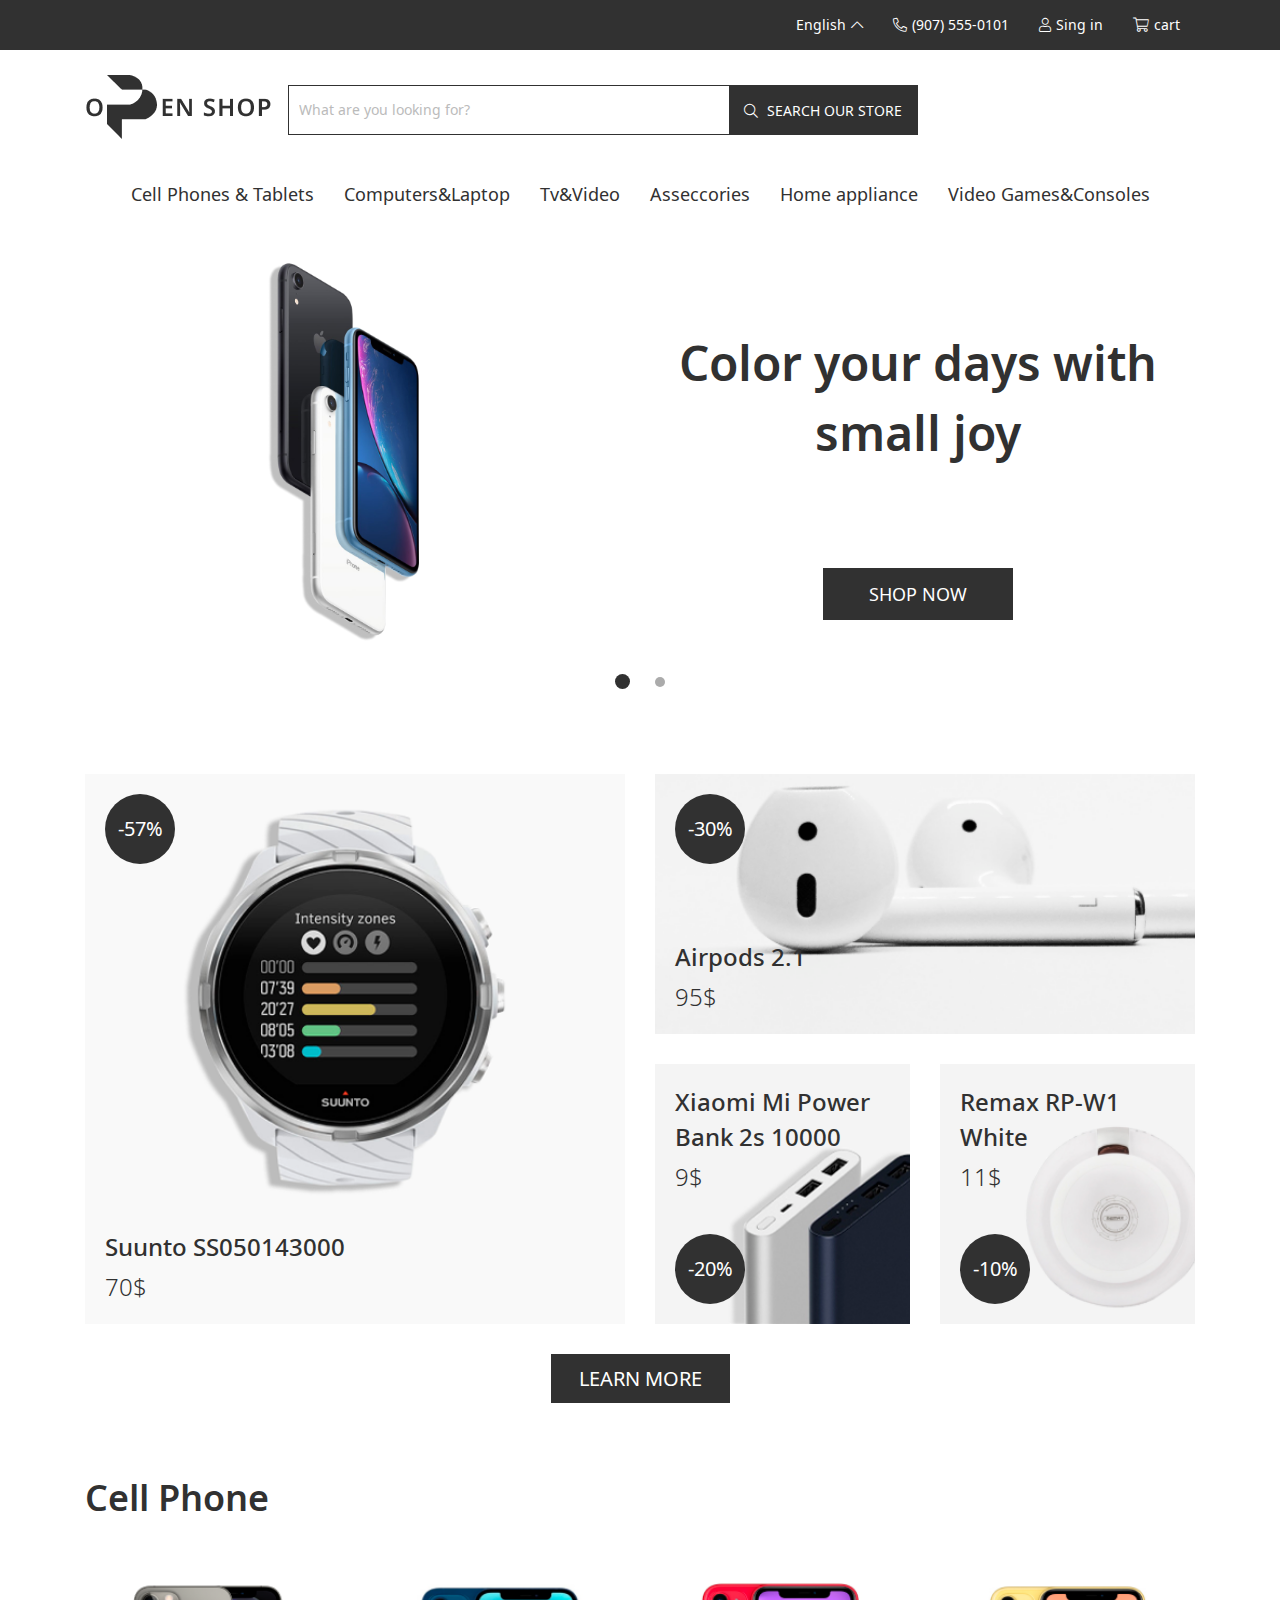
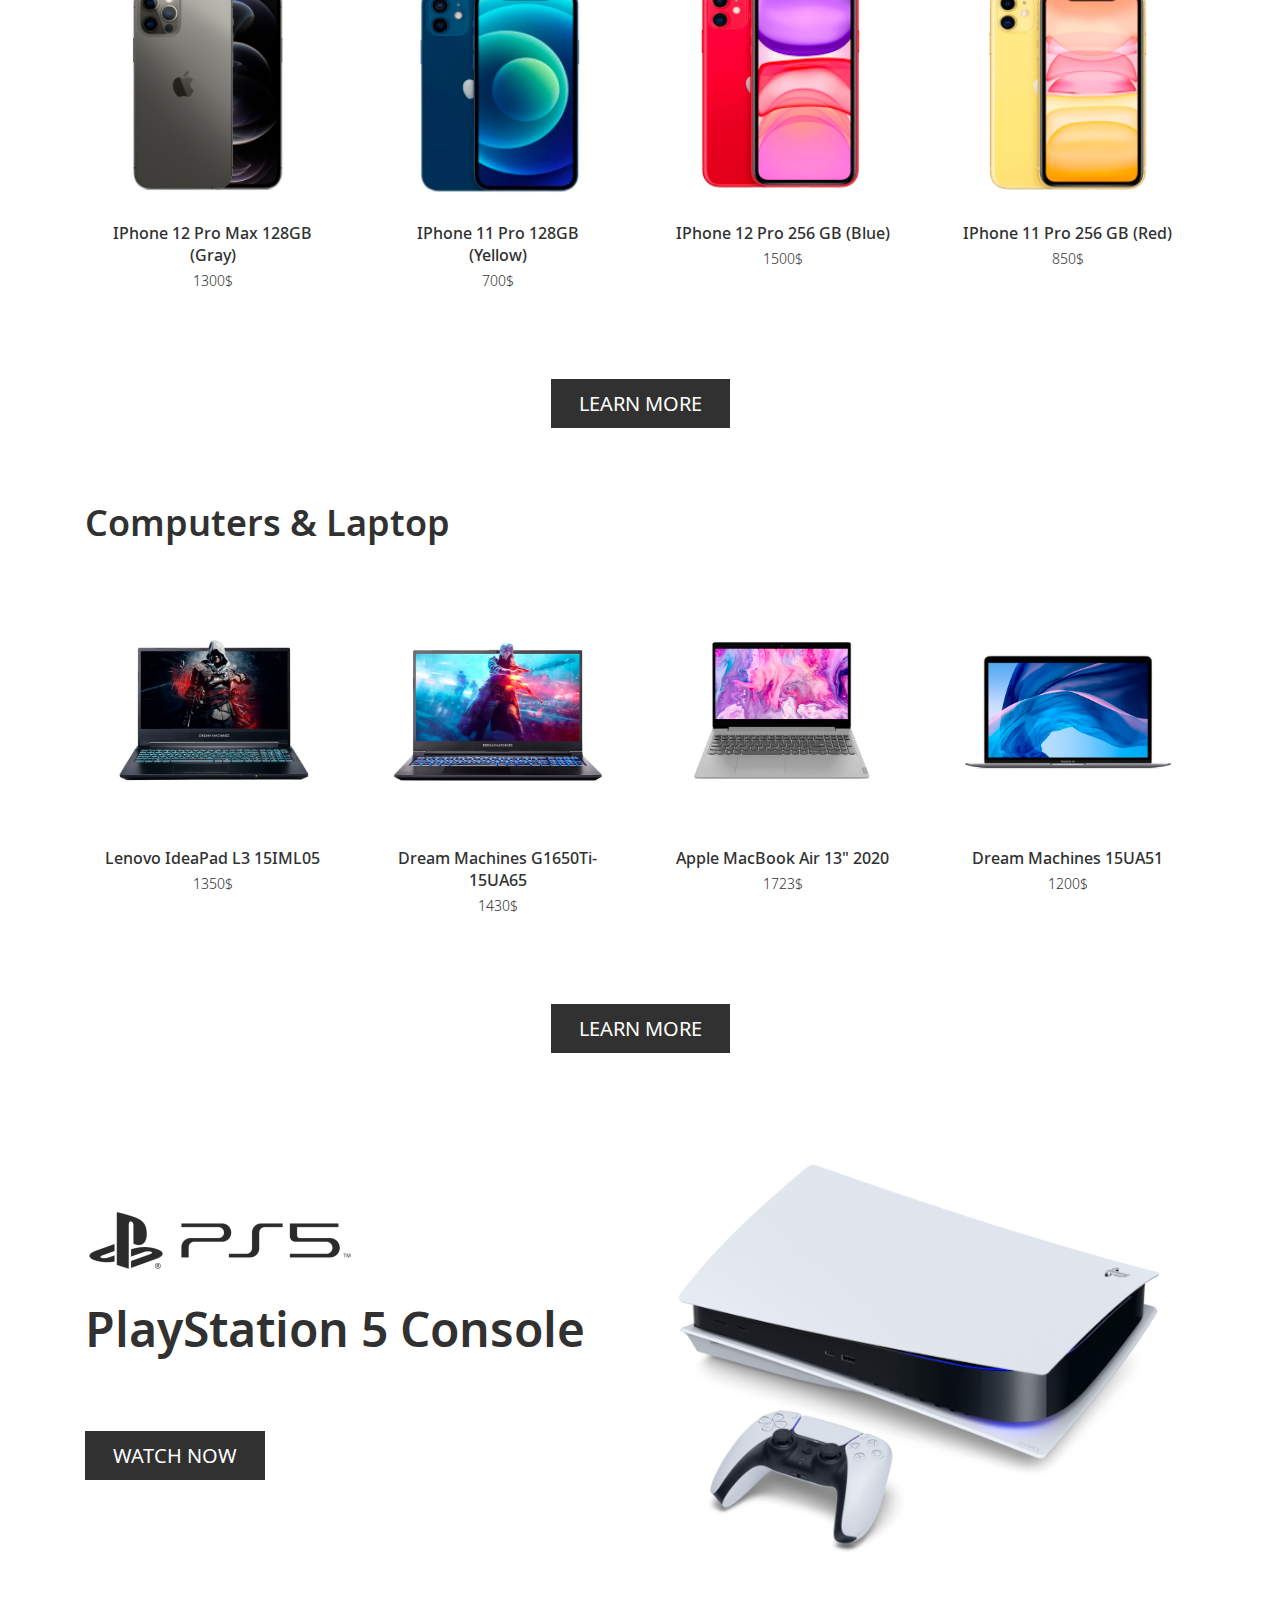
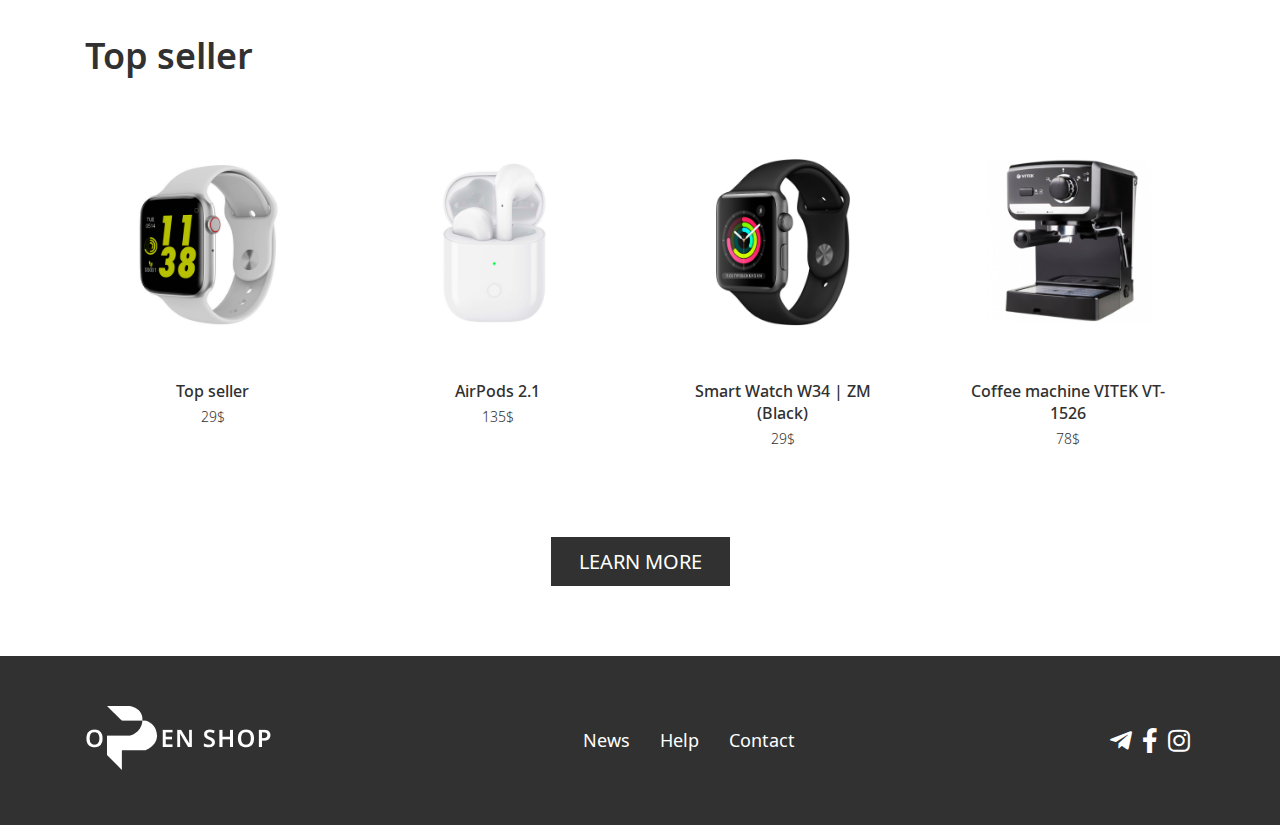
<file: index.html>
<!DOCTYPE html><html lang="en"><head><meta charset="UTF-8"><meta http-equiv="X-UA-Compatible" content="IE=edge"><meta name="viewport" content="width=device-width, initial-scale=1.0"><title>Document</title><link rel="stylesheet" href="css/main.css"></head><body> <nav class="navbar"><div class="container navbar__flex"><a class="navbar__logo" href="#!"><img src="images/Logo.png" alt=""></a><form class="navbar__search" action=""><input type="text" name="search" placeholder="What are you looking for?"><button class="navbar__search--btn" type="button"><span class="icon-search"> </span><span>SEARCH OUR STORE</span></button></form><button class="navbar__btn" type="button"><span></span></button><div class="navbar__menu"><ul class="navbar__menu--bottom"><li> <a href="page-phone.html">Cell Phones &amp; Tablets</a><div class="navbar__menu--hover"><div class="navbar__menu--list"><h4>Cell Phones</h4><ul><li><a href="#!">Xiaomi</a></li></ul><ul><li><a href="#!">Apple</a></li></ul><ul><li><a href="#!">Samsung</a></li></ul><ul><li><a href="#!">Huawei</a></li></ul><ul><li><a href="#!">BQ</a></li></ul><ul><li><a href="#!">Nokia</a></li></ul><ul><li><a href="#!">Inoi</a></li></ul><ul><li><a href="#!">Vivo</a></li></ul></div><div class="navbar__menu--list"><h4>Tablets</h4><ul><li><a href="#!">Xiaomi</a></li></ul><ul><li><a href="#!">Apple</a></li></ul><ul><li><a href="#!">Samsung</a></li></ul><ul><li><a href="#!">Huawei</a></li></ul><ul><li><a href="#!">BQ</a></li></ul><ul><li><a href="#!">More...</a></li></ul></div></div></li><li><a href="#!">Computers&amp;Laptop</a></li><li><a href="#!">Tv&amp;Video</a></li><li><a href="#!">Asseccories</a></li><li><a href="#!">Home appliance</a></li><li><a href="#!">Video Games&amp;Consoles</a></li></ul><div class="navbar__menu--top"><div class="container menu-top"><div class="menu-top__config"><div class="language"><p> <span>English</span><span class="icon-chevrone"></span></p><div class="language__lan"><a href="#!">English   </a><a href="#!">Russian</a></div></div><a class="phone" href="#!"><span class="icon-phone"> </span><span>(907) 555-0101</span></a><a class="user" href="#!"><span class="icon-user"></span><span>Sing in</span></a><a class="cart" href="#!"><span class="icon-cart"> </span><span>cart</span></a></div></div></div></div></div></nav><header class="header"> <div class="container slider" auto-play interval="3000"> <div class="slider__list"> <div class="slider__list--item slide"> <div class="slide__img"><img src="images/slide1.png" alt=""></div><div class="slide__content"> <h2>Color your days with small joy </h2><button class="slide__content--btn">SHOP NOW</button></div></div><div class="slider__list--item slide"> <div class="slide__img"><img src="images/slide2.png" alt=""></div><div class="slide__content"> <h2>Color your days with small joy </h2><button class="slide__content--btn">SHOP NOW</button></div></div></div></div></header><div class="container new-product"> <div class="new-product__list"> <div class="new-product__list--item product"> <div class="product__img"><img src="images/product-1.png" alt=""></div><div class="product__content"> <a class="product__content--text" href="#!"><h4>Suunto SS050143000</h4><p>70$</p></a><div class="product__content--sale">-57%</div></div></div><div class="new-product__list--item product"> <div class="product__img"><img src="images/product-2.png" alt=""></div><div class="product__content"> <a class="product__content--text" href="#!"><h4>Airpods 2.1</h4><p>95$</p></a><div class="product__content--sale">-30%</div></div></div><div class="new-product__list--item product"> <div class="product__img"><img src="images/product-3.png" alt=""></div><div class="product__content"> <a class="product__content--text" href="#!"><h4>Xiaomi Mi Power Bank 2s 10000</h4><p>9$</p></a><div class="product__content--sale">-20%</div></div></div><div class="new-product__list--item product"> <div class="product__img"><img src="images/product-4.png" alt=""></div><div class="product__content"> <a class="product__content--text" href="#!"><h4>Remax RP-W1 White</h4><p>11$</p></a><div class="product__content--sale">-10%</div></div></div></div><button class="dark-btn">Learn more</button></div><section class="goods container"> <h3 class="title">Cell Phone</h3><div class="goods__list"> <article class="goods-card"> <div class="goods-card__img"><img src="images/phone/phone1.png" alt=""></div><a class="goods-card__fav icon-heart" href="#!"></a><div class="goods-card__content"> <h4>IPhone 12 Pro Max 128GB (Gray)</h4><p>1300$</p></div><a class="goods-card__btn" href="single.html">buy</a></article><article class="goods-card"> <div class="goods-card__img"><img src="images/phone/phone2.png" alt=""></div><a class="goods-card__fav icon-heart" href="#!"></a><div class="goods-card__content"> <h4>IPhone 11 Pro 128GB (Yellow)</h4><p>700$</p></div><a class="goods-card__btn" href="single.html">buy</a></article><article class="goods-card"> <div class="goods-card__img"><img src="images/phone/phone3.png" alt=""></div><a class="goods-card__fav icon-heart" href="#!"></a><div class="goods-card__content"> <h4>IPhone 12 Pro 256 GB (Blue)</h4><p>1500$</p></div><a class="goods-card__btn" href="single.html">buy</a></article><article class="goods-card"> <div class="goods-card__img"><img src="images/phone/phone4.png" alt=""></div><a class="goods-card__fav icon-heart" href="#!"></a><div class="goods-card__content"> <h4>IPhone 11 Pro 256 GB (Red)</h4><p>850$</p></div><a class="goods-card__btn" href="single.html">buy</a></article></div><button class="dark-btn">LEARN MORE</button></section><section class="goods container"> <h3 class="title">Computers & Laptop</h3><div class="goods__list"> <article class="goods-card"> <div class="goods-card__img"><img src="images/noutbook/nout1.png" alt=""></div><a class="goods-card__fav icon-heart" href="#!"></a><div class="goods-card__content"> <h4>Lenovo IdeaPad L3 15IML05</h4><p>1350$</p></div><a class="goods-card__btn" href="single.html">buy</a></article><article class="goods-card"> <div class="goods-card__img"><img src="images/noutbook/nout2.png" alt=""></div><a class="goods-card__fav icon-heart" href="#!"></a><div class="goods-card__content"> <h4>Dream Machines G1650Ti-15UA65</h4><p>1430$</p></div><a class="goods-card__btn" href="single.html">buy</a></article><article class="goods-card"> <div class="goods-card__img"><img src="images/noutbook/nout3.png" alt=""></div><a class="goods-card__fav icon-heart" href="#!"></a><div class="goods-card__content"> <h4>Apple MacBook Air 13&quot; 2020</h4><p>1723$</p></div><a class="goods-card__btn" href="single.html">buy</a></article><article class="goods-card"> <div class="goods-card__img"><img src="images/noutbook/nout4.png" alt=""></div><a class="goods-card__fav icon-heart" href="#!"></a><div class="goods-card__content"> <h4>Dream Machines 15UA51</h4><p>1200$</p></div><a class="goods-card__btn" href="single.html">buy</a></article></div><button class="dark-btn">LEARN MORE</button></section><div class="banner-ps container"> <div class="banner-ps__content"> <img class="banner-ps__content--img" src="images/ps5-logo.png" alt=""><h2>PlayStation 5 Console</h2><a class="dark-btn" href="#!">WATCH NOW</a></div><div class="banner-ps__images"><img src="images/ps5-img.png" alt=""></div></div><section class="goods container"> <h3 class="title">Top seller</h3><div class="goods__list"> <article class="goods-card"> <div class="goods-card__img"><img src="images/watch/top1.png" alt=""></div><a class="goods-card__fav icon-heart" href="#!"></a><div class="goods-card__content"> <h4>Top seller</h4><p>29$</p></div><a class="goods-card__btn" href="single.html">buy</a></article><article class="goods-card"> <div class="goods-card__img"><img src="images/watch/top2.png" alt=""></div><a class="goods-card__fav icon-heart" href="#!"></a><div class="goods-card__content"> <h4>AirPods 2.1</h4><p>135$</p></div><a class="goods-card__btn" href="single.html">buy</a></article><article class="goods-card"> <div class="goods-card__img"><img src="images/watch/top3.png" alt=""></div><a class="goods-card__fav icon-heart" href="#!"></a><div class="goods-card__content"> <h4>Smart Watch W34 | ZM (Black)</h4><p>29$</p></div><a class="goods-card__btn" href="single.html">buy</a></article><article class="goods-card"> <div class="goods-card__img"><img src="images/watch/top4.png" alt=""></div><a class="goods-card__fav icon-heart" href="#!"></a><div class="goods-card__content"> <h4>Coffee machine VITEK VT-1526</h4><p>78$</p></div><a class="goods-card__btn" href="single.html">buy</a></article></div><button class="dark-btn">LEARN MORE</button></section><footer class="footer"> <div class="container footer__navbar"> <a class="footer__navbar--logo" href="#!"><img src="images/Logo-footer.png" alt=""></a><ul class="footer__navbar--list"> <li><a href="#!">News</a></li><li><a href="#!">Help</a></li><li><a href="#!">Contact</a></li></ul><ul class="footer__navbar--social"> <li><a class="icon-telegram" href="#!"> </a></li><li><a class="icon-facebook" href="#!"> </a></li><li><a class="icon-instagram" href="#!"> </a></li></ul></div></footer><script src="js/main.js"> </script></body></html>
</file>
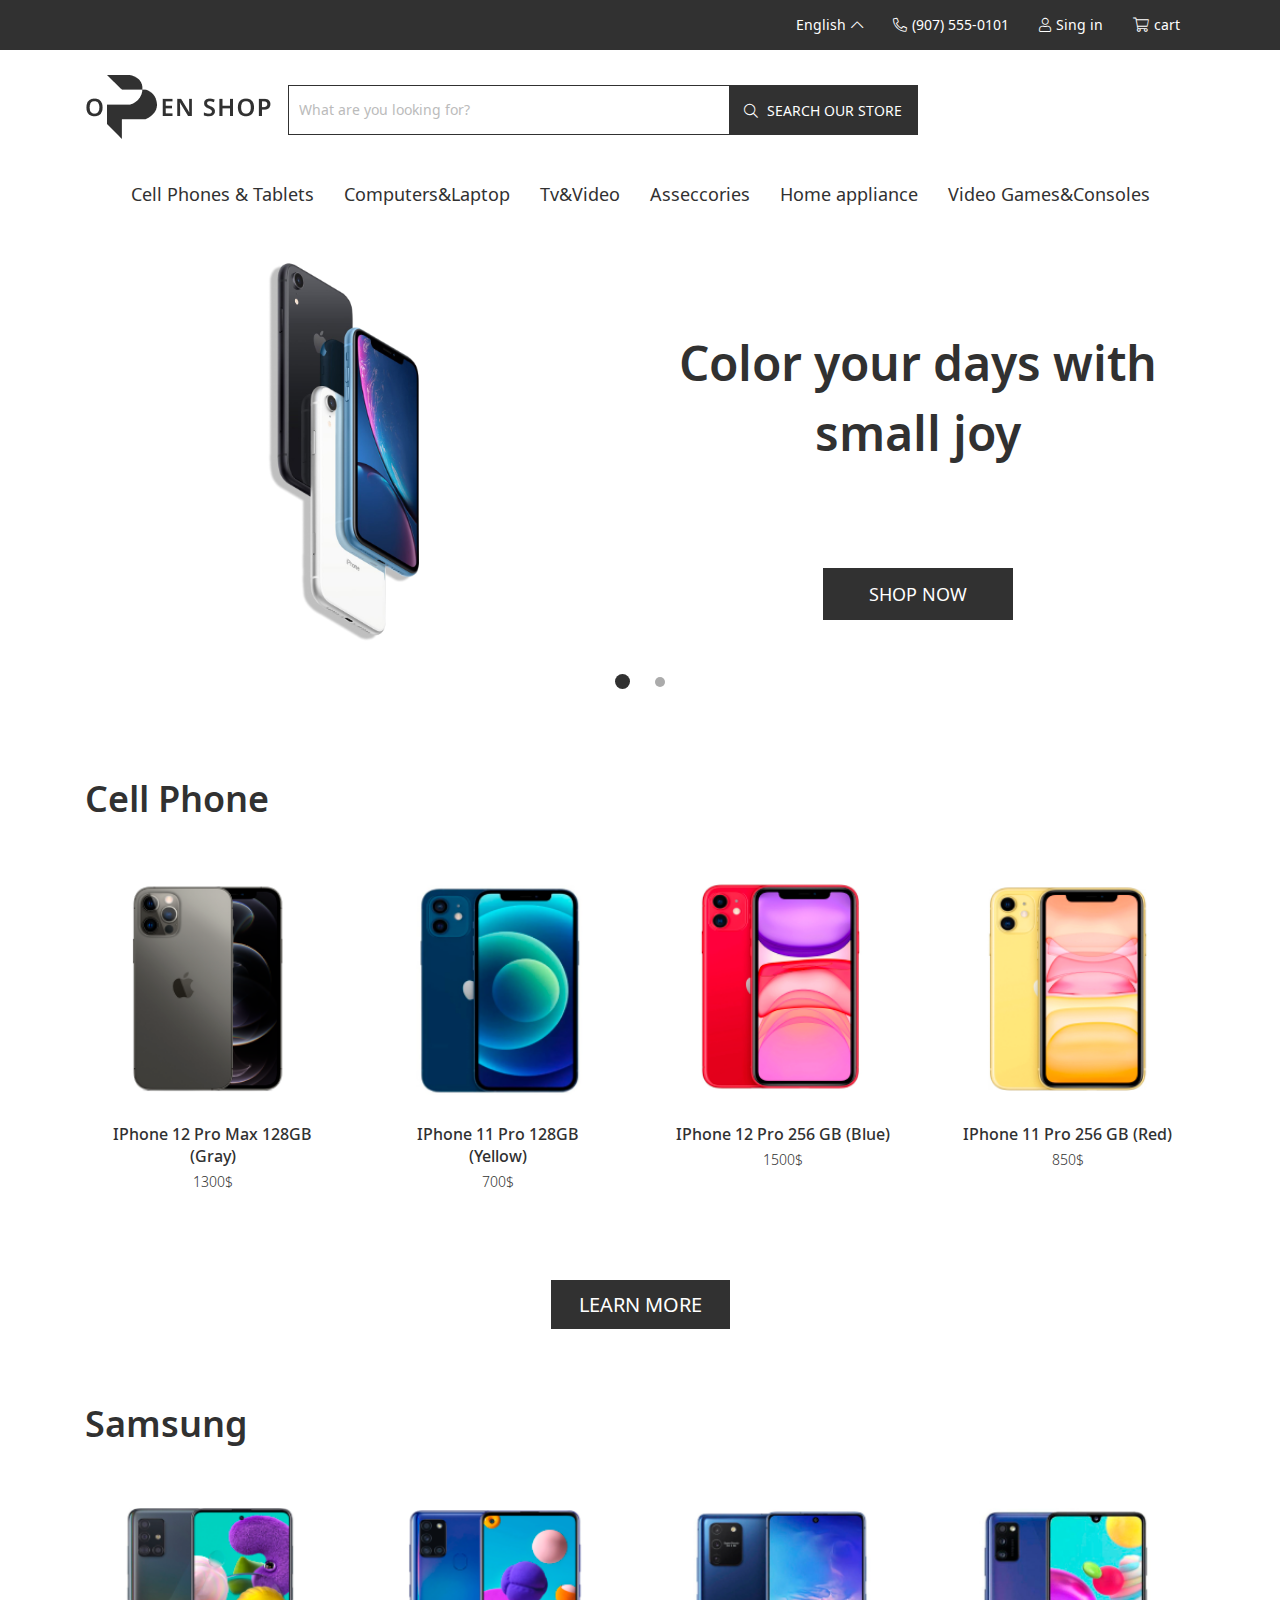
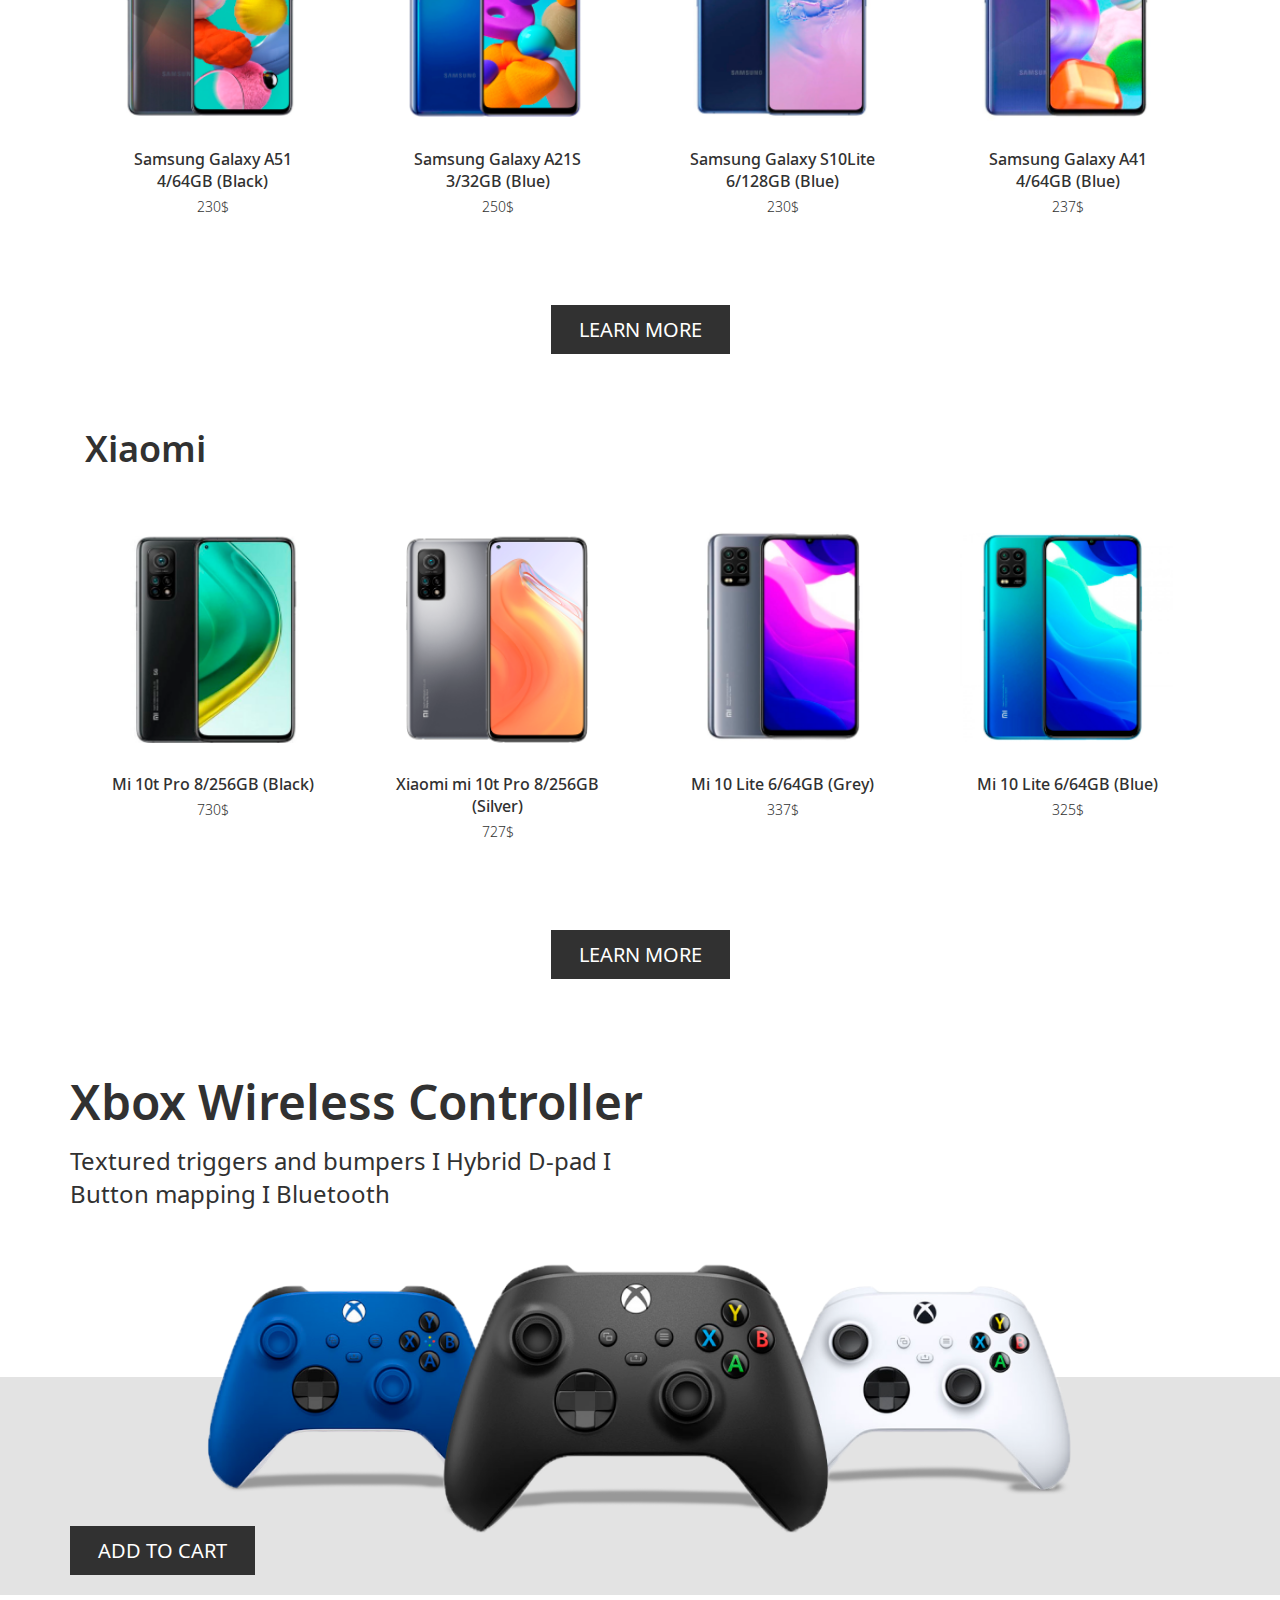
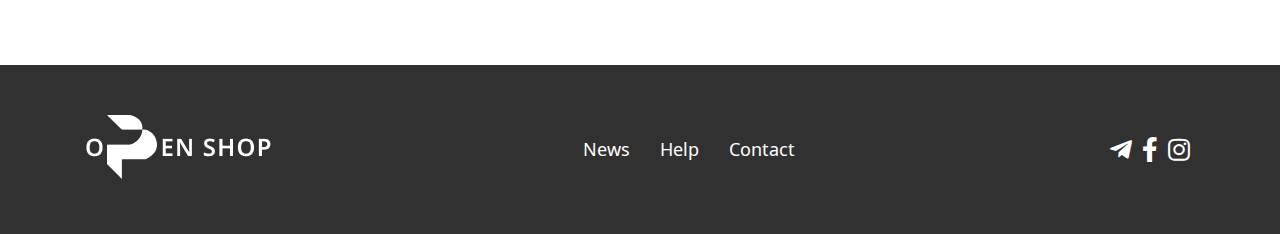
<file: page-phone.html>
<!DOCTYPE html><html lang="en"><head><meta charset="UTF-8"><meta http-equiv="X-UA-Compatible" content="IE=edge"><meta name="viewport" content="width=device-width, initial-scale=1.0"><title>Document</title><link rel="stylesheet" href="css/main.css"></head><body> <nav class="navbar"><div class="container navbar__flex"><a class="navbar__logo" href="#!"><img src="images/Logo.png" alt=""></a><form class="navbar__search" action=""><input type="text" name="search" placeholder="What are you looking for?"><button class="navbar__search--btn" type="button"><span class="icon-search"> </span><span>SEARCH OUR STORE</span></button></form><button class="navbar__btn" type="button"><span></span></button><div class="navbar__menu"><ul class="navbar__menu--bottom"><li> <a href="page-phone.html">Cell Phones &amp; Tablets</a><div class="navbar__menu--hover"><div class="navbar__menu--list"><h4>Cell Phones</h4><ul><li><a href="#!">Xiaomi</a></li></ul><ul><li><a href="#!">Apple</a></li></ul><ul><li><a href="#!">Samsung</a></li></ul><ul><li><a href="#!">Huawei</a></li></ul><ul><li><a href="#!">BQ</a></li></ul><ul><li><a href="#!">Nokia</a></li></ul><ul><li><a href="#!">Inoi</a></li></ul><ul><li><a href="#!">Vivo</a></li></ul></div><div class="navbar__menu--list"><h4>Tablets</h4><ul><li><a href="#!">Xiaomi</a></li></ul><ul><li><a href="#!">Apple</a></li></ul><ul><li><a href="#!">Samsung</a></li></ul><ul><li><a href="#!">Huawei</a></li></ul><ul><li><a href="#!">BQ</a></li></ul><ul><li><a href="#!">More...</a></li></ul></div></div></li><li><a href="#!">Computers&amp;Laptop</a></li><li><a href="#!">Tv&amp;Video</a></li><li><a href="#!">Asseccories</a></li><li><a href="#!">Home appliance</a></li><li><a href="#!">Video Games&amp;Consoles</a></li></ul><div class="navbar__menu--top"><div class="container menu-top"><div class="menu-top__config"><div class="language"><p> <span>English</span><span class="icon-chevrone"></span></p><div class="language__lan"><a href="#!">English   </a><a href="#!">Russian</a></div></div><a class="phone" href="#!"><span class="icon-phone"> </span><span>(907) 555-0101</span></a><a class="user" href="#!"><span class="icon-user"></span><span>Sing in</span></a><a class="cart" href="#!"><span class="icon-cart"> </span><span>cart</span></a></div></div></div></div></div></nav><header class="header"> <div class="container slider" auto-play interval="3000"> <div class="slider__list"> <div class="slider__list--item slide"> <div class="slide__img"><img src="images/slide1.png" alt=""></div><div class="slide__content"> <h2>Color your days with small joy </h2><button class="slide__content--btn">SHOP NOW</button></div></div><div class="slider__list--item slide"> <div class="slide__img"><img src="images/slide2.png" alt=""></div><div class="slide__content"> <h2>Color your days with small joy </h2><button class="slide__content--btn">SHOP NOW</button></div></div></div></div></header><section class="goods container"> <h3 class="title">Cell Phone</h3><div class="goods__list"> <article class="goods-card"> <div class="goods-card__img"><img src="images/phone/phone1.png" alt=""></div><a class="goods-card__fav icon-heart" href="#!"></a><div class="goods-card__content"> <h4>IPhone 12 Pro Max 128GB (Gray)</h4><p>1300$</p></div><a class="goods-card__btn" href="single.html">buy</a></article><article class="goods-card"> <div class="goods-card__img"><img src="images/phone/phone2.png" alt=""></div><a class="goods-card__fav icon-heart" href="#!"></a><div class="goods-card__content"> <h4>IPhone 11 Pro 128GB (Yellow)</h4><p>700$</p></div><a class="goods-card__btn" href="single.html">buy</a></article><article class="goods-card"> <div class="goods-card__img"><img src="images/phone/phone3.png" alt=""></div><a class="goods-card__fav icon-heart" href="#!"></a><div class="goods-card__content"> <h4>IPhone 12 Pro 256 GB (Blue)</h4><p>1500$</p></div><a class="goods-card__btn" href="single.html">buy</a></article><article class="goods-card"> <div class="goods-card__img"><img src="images/phone/phone4.png" alt=""></div><a class="goods-card__fav icon-heart" href="#!"></a><div class="goods-card__content"> <h4>IPhone 11 Pro 256 GB (Red)</h4><p>850$</p></div><a class="goods-card__btn" href="single.html">buy</a></article></div><button class="dark-btn">LEARN MORE</button></section><section class="goods container"> <h3 class="title">Samsung</h3><div class="goods__list"> <article class="goods-card"> <div class="goods-card__img"><img src="images/samsung/phone1.png" alt=""></div><a class="goods-card__fav icon-heart" href="#!"></a><div class="goods-card__content"> <h4>Samsung Galaxy A51 4/64GB (Black)</h4><p>230$</p></div><a class="goods-card__btn" href="single.html">buy</a></article><article class="goods-card"> <div class="goods-card__img"><img src="images/samsung/phone2.png" alt=""></div><a class="goods-card__fav icon-heart" href="#!"></a><div class="goods-card__content"> <h4>Samsung Galaxy A21S 3/32GB (Blue)</h4><p>250$</p></div><a class="goods-card__btn" href="single.html">buy</a></article><article class="goods-card"> <div class="goods-card__img"><img src="images/samsung/phone3.png" alt=""></div><a class="goods-card__fav icon-heart" href="#!"></a><div class="goods-card__content"> <h4>Samsung Galaxy S10Lite 6/128GB (Blue)</h4><p>230$</p></div><a class="goods-card__btn" href="single.html">buy</a></article><article class="goods-card"> <div class="goods-card__img"><img src="images/samsung/phone4.png" alt=""></div><a class="goods-card__fav icon-heart" href="#!"></a><div class="goods-card__content"> <h4>Samsung Galaxy A41 4/64GB (Blue)</h4><p>237$</p></div><a class="goods-card__btn" href="single.html">buy</a></article></div><button class="dark-btn">LEARN MORE</button></section><section class="goods container"> <h3 class="title">Xiaomi</h3><div class="goods__list"> <article class="goods-card"> <div class="goods-card__img"><img src="images/xiaomi/phone1.png" alt=""></div><a class="goods-card__fav icon-heart" href="#!"></a><div class="goods-card__content"> <h4>Mi 10t Pro 8/256GB (Black)</h4><p>730$</p></div><a class="goods-card__btn" href="single.html">buy</a></article><article class="goods-card"> <div class="goods-card__img"><img src="images/xiaomi/phone2.png" alt=""></div><a class="goods-card__fav icon-heart" href="#!"></a><div class="goods-card__content"> <h4>Xiaomi mi 10t Pro 8/256GB (Silver)</h4><p>727$</p></div><a class="goods-card__btn" href="single.html">buy</a></article><article class="goods-card"> <div class="goods-card__img"><img src="images/xiaomi/phone3.png" alt=""></div><a class="goods-card__fav icon-heart" href="#!"></a><div class="goods-card__content"> <h4>Mi 10 Lite 6/64GB (Grey)</h4><p>337$</p></div><a class="goods-card__btn" href="single.html">buy</a></article><article class="goods-card"> <div class="goods-card__img"><img src="images/xiaomi/phone4.png" alt=""></div><a class="goods-card__fav icon-heart" href="#!"></a><div class="goods-card__content"> <h4>Mi 10 Lite 6/64GB (Blue)</h4><p>325$</p></div><a class="goods-card__btn" href="single.html">buy</a></article></div><button class="dark-btn">LEARN MORE</button></section><div class="banner-xbox"> <div class="container banner-xbox__banner"> <div class="banner-xbox__img"><img src="images/xbox2.png" alt=""></div><div class="banner-xbox__content"> <div class="banner-xbox__content--text"> <h2>Xbox Wireless Controller </h2><p>Textured triggers and bumpers I Hybrid D-pad I Button mapping I Bluetooth </p></div><a class="dark-btn" href="#!">ADD TO CART </a></div></div></div><footer class="footer"> <div class="container footer__navbar"> <a class="footer__navbar--logo" href="#!"><img src="images/Logo-footer.png" alt=""></a><ul class="footer__navbar--list"> <li><a href="#!">News</a></li><li><a href="#!">Help</a></li><li><a href="#!">Contact</a></li></ul><ul class="footer__navbar--social"> <li><a class="icon-telegram" href="#!"> </a></li><li><a class="icon-facebook" href="#!"> </a></li><li><a class="icon-instagram" href="#!"> </a></li></ul></div></footer><script src="js/main.js"> </script></body></html>
</file>
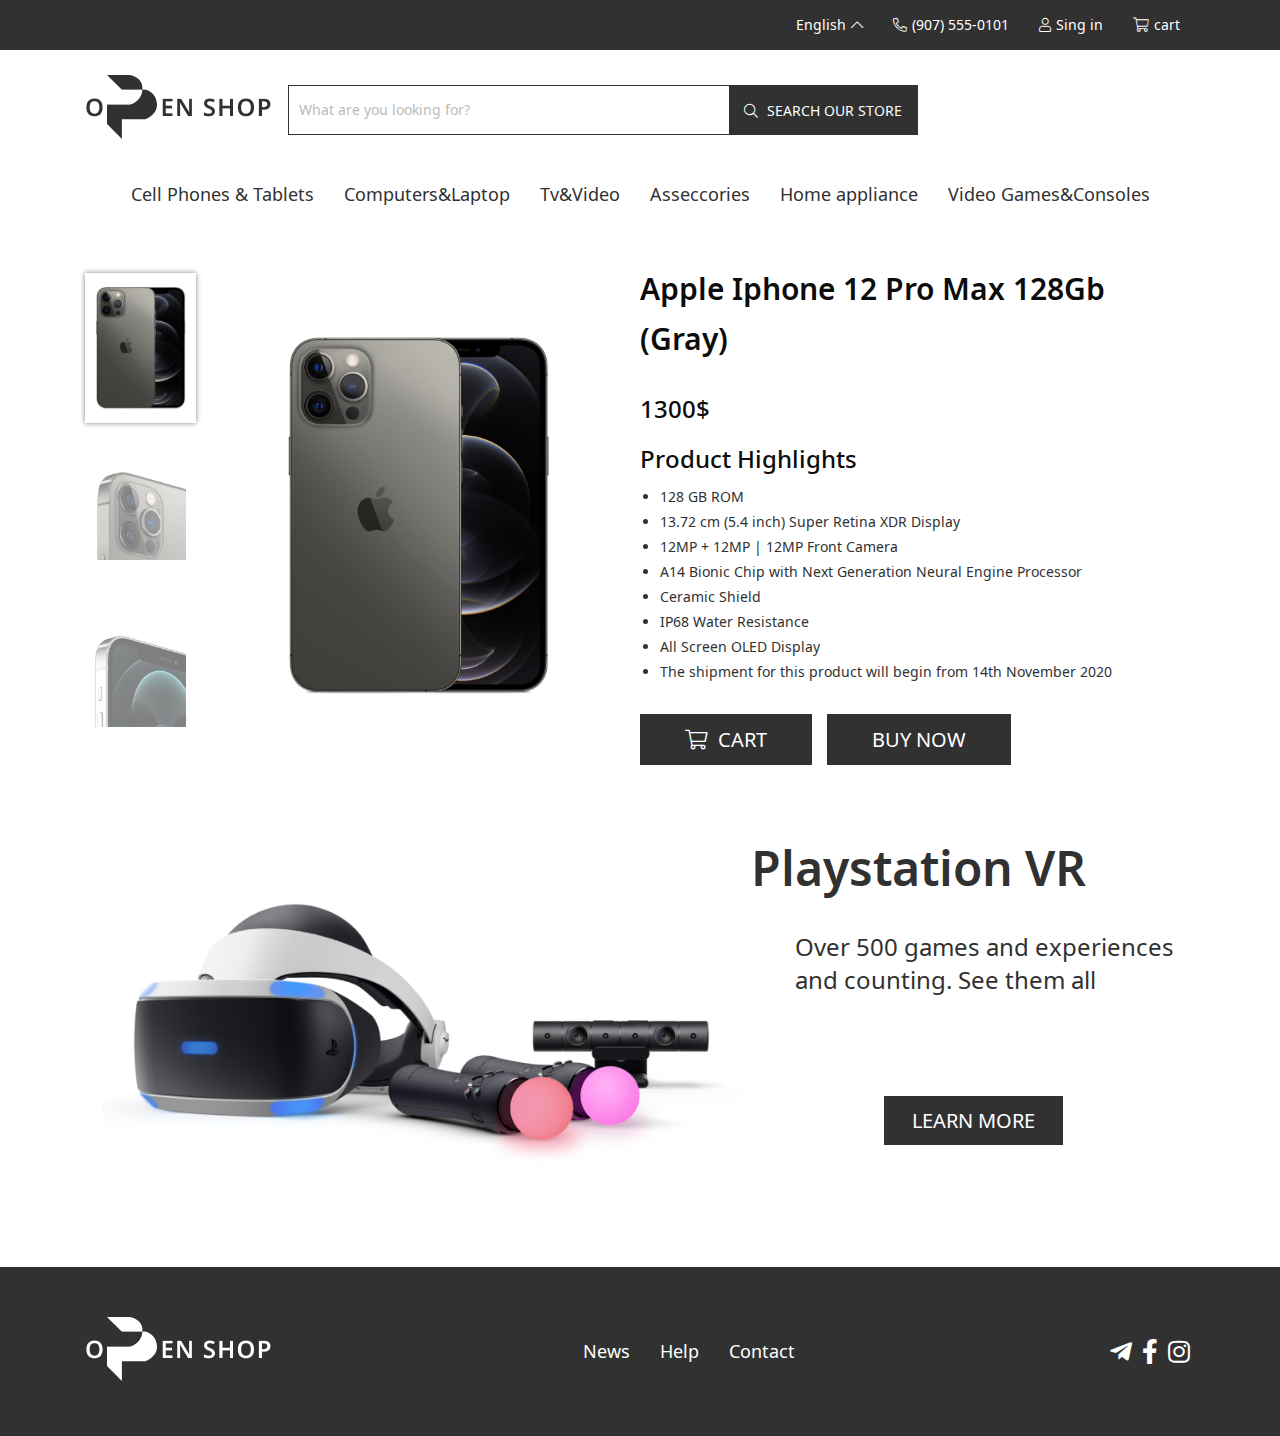
<file: single.html>
<!DOCTYPE html><html lang="en"><head><meta charset="UTF-8"><meta http-equiv="X-UA-Compatible" content="IE=edge"><meta name="viewport" content="width=device-width, initial-scale=1.0"><title>Document</title><link rel="stylesheet" href="css/main.css"></head><body> <nav class="navbar"><div class="container navbar__flex"><a class="navbar__logo" href="#!"><img src="images/Logo.png" alt=""></a><form class="navbar__search" action=""><input type="text" name="search" placeholder="What are you looking for?"><button class="navbar__search--btn" type="button"><span class="icon-search"> </span><span>SEARCH OUR STORE</span></button></form><button class="navbar__btn" type="button"><span></span></button><div class="navbar__menu"><ul class="navbar__menu--bottom"><li> <a href="page-phone.html">Cell Phones &amp; Tablets</a><div class="navbar__menu--hover"><div class="navbar__menu--list"><h4>Cell Phones</h4><ul><li><a href="#!">Xiaomi</a></li></ul><ul><li><a href="#!">Apple</a></li></ul><ul><li><a href="#!">Samsung</a></li></ul><ul><li><a href="#!">Huawei</a></li></ul><ul><li><a href="#!">BQ</a></li></ul><ul><li><a href="#!">Nokia</a></li></ul><ul><li><a href="#!">Inoi</a></li></ul><ul><li><a href="#!">Vivo</a></li></ul></div><div class="navbar__menu--list"><h4>Tablets</h4><ul><li><a href="#!">Xiaomi</a></li></ul><ul><li><a href="#!">Apple</a></li></ul><ul><li><a href="#!">Samsung</a></li></ul><ul><li><a href="#!">Huawei</a></li></ul><ul><li><a href="#!">BQ</a></li></ul><ul><li><a href="#!">More...</a></li></ul></div></div></li><li><a href="#!">Computers&amp;Laptop</a></li><li><a href="#!">Tv&amp;Video</a></li><li><a href="#!">Asseccories</a></li><li><a href="#!">Home appliance</a></li><li><a href="#!">Video Games&amp;Consoles</a></li></ul><div class="navbar__menu--top"><div class="container menu-top"><div class="menu-top__config"><div class="language"><p> <span>English</span><span class="icon-chevrone"></span></p><div class="language__lan"><a href="#!">English   </a><a href="#!">Russian</a></div></div><a class="phone" href="#!"><span class="icon-phone"> </span><span>(907) 555-0101</span></a><a class="user" href="#!"><span class="icon-user"></span><span>Sing in</span></a><a class="cart" href="#!"><span class="icon-cart"> </span><span>cart</span></a></div></div></div></div></div></nav><div class="single container"><div class="single__tab"> <ul class="single__tab--min"> <li class="active"><img src="images/single-tabs/tab1.png" alt=""></li><li><img src="images/single-tabs/tab2.png" alt=""></li><li><img src="images/single-tabs/tab3.png" alt=""></li></ul><div class="single__tab--img"><img src="images/single-tabs/tab1.png" alt=""></div></div><div class="single__content"><h1 class="single__content--title">Apple Iphone 12 Pro Max 128Gb (Gray)</h1><span class="single__content--price">1300$</span><span class="single__content--info">Product Highlights </span><ul class="single__content--list"> <li>128 GB ROM</li><li>13.72 cm (5.4 inch) Super Retina XDR Display</li><li>12MP + 12MP | 12MP Front Camera</li><li>A14 Bionic Chip with Next Generation Neural Engine Processor</li><li>Ceramic Shield</li><li>IP68 Water Resistance</li><li>All Screen OLED Display</li><li>The shipment for this product will begin from 14th November 2020</li></ul><div class="single__content--btn"> <a class="dark-btn icon-cart" href="#!">CART </a><a class="dark-btn" href="#!">BUY NOW </a></div></div></div><div class="banner-vr container"> <div class="banner-vr__img"><img src="images/vr.png" alt=""></div><div class="banner-vr__content"> <h2 class="banner-vr__content--title">Playstation VR </h2><p class="banner-vr__content--text">Over 500 games and experiences and counting. See them all</p><a class="dark-btn" href="#!">LEARN MORE</a></div></div><footer class="footer"> <div class="container footer__navbar"> <a class="footer__navbar--logo" href="#!"><img src="images/Logo-footer.png" alt=""></a><ul class="footer__navbar--list"> <li><a href="#!">News</a></li><li><a href="#!">Help</a></li><li><a href="#!">Contact</a></li></ul><ul class="footer__navbar--social"> <li><a class="icon-telegram" href="#!"> </a></li><li><a class="icon-facebook" href="#!"> </a></li><li><a class="icon-instagram" href="#!"> </a></li></ul></div></footer><script src="js/main.js"> </script></body></html>
</file>
<file: css/main.css>
@font-face{font-family:'noto sans';src:url("../fonts/noto-sans/NotoSans-Bold.ttf") format("truetype");font-weight:700}@font-face{font-family:'noto sans';src:url("../fonts/noto-sans/NotoSans-Black.ttf") format("truetype");font-weight:900}@font-face{font-family:'noto sans';src:url("../fonts/noto-sans/NotoSans-ExtraLight.ttf") format("truetype");font-weight:200}@font-face{font-family:'noto sans';src:url("../fonts/noto-sans/NotoSans-Light.ttf") format("truetype");font-weight:300}@font-face{font-family:'noto sans';src:url("../fonts/noto-sans/NotoSans-Medium.ttf") format("truetype");font-weight:500}@font-face{font-family:'noto sans';src:url("../fonts/noto-sans/NotoSans-Regular.ttf") format("truetype");font-weight:400}@font-face{font-family:'noto sans';src:url("../fonts/noto-sans/NotoSans-SemiBold.ttf") format("truetype");font-weight:600}@font-face{font-family:'noto sans';src:url("../fonts/noto-sans/NotoSans-Thin.ttf") format("truetype");font-weight:100}@font-face{font-family:'icons';src:url("../fonts/webfonts/fa-brands-400.ttf") format("truetype");font-weight:400}@font-face{font-family:'icons';src:url("../fonts/webfonts/fa-light-300.ttf") format("truetype");font-weight:300}*{margin:0;padding:0;box-sizing:border-box;text-decoration:none;list-style:none;font-family:'noto sans';font-weight:400}*::before{font-family:'icons'}:root{--dark: #313131;--black: #0c0c0c;--white: #ffffff;--gray: #ababab;--gray-text: #bbbbbb}.icon-phone::before{content:'\f879';font-weight:300}.icon-user::before{content:'\f007';font-weight:300}.icon-cart::before{content:'\f07a';font-weight:300}.icon-chevrone::before{content:'\f077';font-weight:300}.icon-search::before{content:'\f002';font-weight:300}.icon-heart::before{content:'\f004';font-weight:300}.icon-telegram::before{content:'\f3fe';font-weight:400}.icon-facebook::before{content:'\f39e';font-weight:400}.icon-instagram::before{content:'\f16d';font-weight:400}.container{max-width:1320px;width:100%;margin:0 auto;padding:0 15px}.title{font-size:36px;line-height:49px;color:var(--dark);font-weight:600;width:100%}.dark-btn{padding:12px 28px;background:var(--dark);font-size:20px;line-height:25px;color:var(--white);text-transform:uppercase;border:none;outline:none;cursor:pointer}.navbar{width:100%;background:var(--white);position:relative}.navbar__flex{display:flex;justify-content:space-between;align-items:center;flex-wrap:wrap;padding-top:75px}.navbar__search{max-width:630px;width:100%;height:50px;border:1px solid var(--dark);display:flex;justify-content:space-between;margin-right:25%}.navbar__search input{flex-grow:1;padding:0 10px;border:none;outline:none;background:var(--white);font-size:14px;line-height:19px}.navbar__search input::-moz-placeholder{color:var(--gray-text)}.navbar__search input:-ms-input-placeholder{color:var(--gray-text)}.navbar__search input::placeholder{color:var(--gray-text)}.navbar__search--btn{background:var(--dark);border:none;outline:none;padding:15px;font-size:14px;line-height:19px;color:var(--white);cursor:pointer}.navbar__search--btn .icon-search{margin-right:5px}.navbar__btn{width:50px;height:50px;border:1px solid var(--dark);padding:5px;position:relative;background:var(--white);outline:none;display:none;align-items:center;justify-content:center;cursor:pointer}.navbar__btn::before,.navbar__btn::after{width:38px;height:5px;background:var(--dark);position:absolute;content:'';transition:transform 0.3s, top 0.3s, bottom 0.3s}.navbar__btn::before{top:10px}.navbar__btn::after{bottom:10px}.navbar__btn span{width:38px;height:5px;background:var(--dark);transition:width 0.3s}.navbar__btn.active span{width:0}.navbar__btn.active::before{transform:rotate(-45deg);top:22px}.navbar__btn.active::after{transform:rotate(45deg);bottom:22px}.navbar__menu{width:100%}.navbar__menu--bottom{display:flex;justify-content:center;margin-top:30px}.navbar__menu--bottom li{position:relative}.navbar__menu--bottom li a{font-size:18px;line-height:30px;color:var(--dark);padding:5px 15px;display:flex}.navbar__menu--bottom li .navbar__menu--hover{display:none;justify-content:center;position:absolute;width:-webkit-max-content;width:-moz-max-content;width:max-content;box-shadow:0 0 5px 0 rgba(0,0,0,0.5);background:var(--white);padding:20px;z-index:1}.navbar__menu--bottom li .navbar__menu--hover::before{width:90%;height:3px;position:absolute;content:'';background:var(--dark);top:0}.navbar__menu--bottom li .navbar__menu--hover .navbar__menu--list{width:130px}.navbar__menu--bottom li .navbar__menu--hover .navbar__menu--list h4{font-size:16px;line-height:25px;color:var(--dark);margin-bottom:10px}.navbar__menu--bottom li .navbar__menu--hover .navbar__menu--list h4:hover{text-decoration:underline}.navbar__menu--bottom li .navbar__menu--hover .navbar__menu--list a{font-size:14px;line-height:18px;color:var(--dark);font-weight:300;padding:0}.navbar__menu--bottom li:hover .navbar__menu--hover{display:flex}.navbar__menu--top{width:100%;background:var(--dark);position:absolute;top:0;left:0}.menu-top{display:flex;flex-direction:row-reverse}.menu-top__config{display:flex;flex-wrap:wrap;align-items:center}.menu-top__config .language{padding:15px;position:relative;font-size:14px;line-height:20px;color:var(--white);cursor:pointer}.menu-top__config .language p{display:flex;align-items:center}.menu-top__config .language p .icon-chevrone{margin-left:5px;transition:transform 0.3s}.menu-top__config .language:hover .icon-chevrone{transform:rotate(180deg)}.menu-top__config .language:hover .language__lan{display:block}.menu-top__config .language__lan{position:absolute;bottom:-100%;background:var(--white);box-shadow:0 0 5px 0 rgba(0,0,0,0.5);padding:3px 5px;display:none}.menu-top__config .language__lan a{font-size:14px;line-height:20px;color:var(--gray);padding:2px 9px;display:flex;border-bottom:2px solid var(--gray)}.menu-top__config .language__lan a:last-of-type{border-bottom:none}.menu-top__config .language__lan a:hover{color:var(--dark)}.menu-top__config .phone,.menu-top__config .user,.menu-top__config .cart{padding:15px;display:flex;font-size:14px;line-height:20px;color:var(--white)}.menu-top__config .icon-phone,.menu-top__config .icon-user,.menu-top__config .icon-cart{margin-right:5px}.header{width:100%;background:var(--white);padding:10px 0 50px}.slider{position:relative;height:500px;overflow:hidden}.slider__list{width:100%;height:100%;position:relative}.slider__list--item{width:100%;height:100%;position:absolute;background:var(--white);display:flex;align-items:center}.slider__dots{position:absolute;width:100%;padding:5px;left:0;bottom:30px;display:flex;justify-content:center;align-items:center}.slider__dots li{width:10px;height:10px;background:var(--gray);border-radius:50%;margin:0 12.5px;cursor:pointer}.slider__dots li.active{width:15px;height:15px;background:var(--dark)}.slide__img{width:50%}.slide__img img{width:100%;height:100%;-o-object-fit:contain;object-fit:contain}.slide__content{width:50%;display:flex;flex-direction:column;align-items:center;justify-content:center}.slide__content h2{font-size:48px;line-height:70px;color:var(--dark);font-weight:600;padding:0 5%;text-align:center;margin-bottom:100px}.slide__content--btn{background:var(--dark);padding:12px 46px;border:none;outline:none;cursor:pointer;text-transform:uppercase;font-size:18px;line-height:28px;color:var(--white)}.new-product{padding-bottom:70px;display:flex;flex-direction:column;align-items:center}.new-product__list{padding-bottom:30px;width:100%;display:grid;grid-template-columns:repeat(4, auto);grid-template-rows:repeat(2, auto);grid-gap:30px}.new-product__list--item:first-of-type{grid-row:1 / span 2;grid-column:1 / span 2;height:550px}.new-product__list--item:nth-of-type(2){grid-column:3 / span 2}.new-product__list--item:first-of-type .product__content,.new-product__list--item:nth-of-type(2) .product__content{flex-direction:column-reverse}.product{position:relative}.product__img{width:100%;height:100%}.product__img img{width:100%;height:100%;-o-object-fit:cover;object-fit:cover}.product__content{position:absolute;width:100%;height:100%;top:0;left:0;display:flex;flex-direction:column;justify-content:space-between;padding:20px}.product__content--sale{width:70px;height:70px;border-radius:50%;background:var(--dark);font-size:20px;line-height:40px;color:var(--white);display:flex;justify-content:center;align-items:center}.product__content--text h4{font-weight:500;margin-bottom:5px}.product__content--text p{font-weight:300}.product__content--text h4,.product__content--text p{font-size:24px;line-height:35px;color:var(--dark)}.goods{display:flex;align-items:center;flex-direction:column;padding-bottom:70px}.goods__list{display:grid;grid-template-columns:repeat(4, auto);grid-gap:30px;width:100%;padding:30px 0}.goods-card{transition:box-shadow 0.3s;padding:20px;display:flex;flex-direction:column;align-items:center;position:relative;overflow:hidden}.goods-card:hover{box-shadow:0 0 5px 0 rgba(0,0,0,0.5)}.goods-card:hover .goods-card__fav{top:17px}.goods-card:hover .goods-card__btn{transform:translateY(0)}.goods-card__fav{position:absolute;font-size:20px;right:16px;top:-27px;transition:top 0.3s}.goods-card__img{width:100%;height:230px;margin-bottom:20px}.goods-card__img img{width:100%;height:100%;-o-object-fit:contain;object-fit:contain}.goods-card__content{display:flex;align-items:center;flex-direction:column}.goods-card__content h4{font-size:16px;line-height:22px;color:var(--dark);font-weight:500;margin-bottom:5px;text-align:center}.goods-card__content p{font-size:14px;line-height:19px;color:var(--dark);font-weight:300;margin-bottom:10px}.goods-card__btn{padding:5px 36px;background:var(--dark);font-size:14px;line-height:19px;color:var(--white);text-transform:uppercase;transform:translateY(100px);transition:transform 0.3s}.banner-ps{display:flex;padding-bottom:70px}.banner-ps__content,.banner-ps__images{width:50%;display:flex;flex-direction:column;align-items:flex-start;justify-content:center}.banner-ps__images img{width:100%;height:100%;-o-object-fit:cover;object-fit:cover}.banner-ps__content--img{width:270px;-o-object-fit:contain;object-fit:contain}.banner-ps__content h2{font-size:48px;line-height:65px;color:var(--dark);font-weight:600;margin:20px 0 70px}.banner-xbox{width:100%;position:relative;margin-bottom:70px}.banner-xbox::before{width:100%;height:40%;background:#e3e3e3;content:'';position:absolute;bottom:0;left:0;z-index:-1}.banner-xbox__banner{position:relative}.banner-xbox__img{width:100%;height:100%;display:flex;justify-content:center;align-items:center;padding:200px 0 50px}.banner-xbox__img img{width:80%;height:100%;-o-object-fit:contain;object-fit:contain}.banner-xbox__content{width:100%;height:100%;position:absolute;left:0;top:0;padding:20px 0;display:flex;flex-direction:column;justify-content:space-between;align-items:flex-start}.banner-xbox__content--text h2{font-size:48px;line-height:65px;color:var(--dark);font-weight:600;margin-bottom:10px}.banner-xbox__content--text p{font-size:24px;line-height:33px;color:var(--dark);padding-right:30%}.banner-vr{display:flex}.banner-vr__img{width:60%}.banner-vr__img img{width:100%;height:100%;-o-object-fit:contain;object-fit:contain}.banner-vr__content{width:40%;display:flex;flex-direction:column;align-items:center}.banner-vr__content--title{font-size:48px;line-height:65px;color:var(--dark);font-weight:600;margin-bottom:30px;width:100%}.banner-vr__content--text{font-size:24px;line-height:33px;color:var(--dark);margin-bottom:100px;padding-left:10%}.single{display:flex;padding:50px 15px 70px}.single__tab,.single__content{width:50%}.single__tab{display:flex;justify-content:space-between}.single__tab--min{display:flex;flex-direction:column;justify-content:space-around;width:20%}.single__tab--min li{width:100%;height:150px;padding:10px;opacity:0.5}.single__tab--min li img{width:100%;height:100%;-o-object-fit:contain;object-fit:contain}.single__tab--min li.active{box-shadow:0 0 5px 0 rgba(0,0,0,0.5);opacity:1}.single__tab--img{width:60%;height:100%;display:flex;justify-content:center;align-items:center;margin-right:10%}.single__tab--img img{width:80%;height:100%;-o-object-fit:contain;object-fit:contain}.single__content{display:flex;flex-direction:column;align-items:flex-start}.single__content--title{font-size:30px;line-height:50px;color:var(--black);font-weight:600;margin-bottom:30px}.single__content--price,.single__content--info{font-size:24px;line-height:30px;color:var(--black);font-weight:500}.single__content--info{margin:20px 0 10px}.single__content--list{padding-left:20px;margin-bottom:30px}.single__content--list li{list-style:disc;font-size:14px;line-height:25px;color:var(--dark)}.single__content--btn{display:flex;align-items:center}.single__content--btn a{margin-right:15px;padding:13px 45px}.single__content--btn a::before{margin-right:10px}.footer{width:100%;padding:50px 0;background:var(--dark)}.footer__navbar{display:flex;justify-content:space-between;align-items:center;flex-wrap:wrap}.footer__navbar--list,.footer__navbar--social{display:flex}.footer__navbar--list a,.footer__navbar--social a{color:var(--white)}.footer__navbar--list a{font-size:18px;line-height:25px;padding:10px 15px;display:flex}.footer__navbar--social a{font-size:25px;padding:5px;display:flex}@media (max-width: 1400px){.container{max-width:1140px}}@media (max-width: 1200px){.container{max-width:960px}.navbar__flex{padding:20px 15px}.navbar__search{margin-right:0}.navbar__btn{display:flex}.navbar__menu{position:fixed;width:250px;height:100vh;background:var(--dark);left:-250px;top:0;display:flex;flex-direction:column-reverse;justify-content:flex-end;z-index:100}.navbar__menu--bottom{flex-direction:column;margin-top:0}.navbar__menu--bottom li a{color:var(--white)}.navbar__menu--bottom li .navbar__menu--hover{position:relative;width:90%;margin:0 auto}.navbar__menu--top{position:unset}.menu-top{flex-direction:row}.menu-top__config{flex-direction:column;align-items:flex-start;width:100%}.menu-top__config .language{padding:10px 0;width:100%}.menu-top__config .language__lan{position:relative;bottom:-10px;width:100%}.menu-top__config .phone,.menu-top__config .user,.menu-top__config .cart{padding:10px 0}.new-product__list{grid-template-columns:repeat(2, auto)}.new-product__list--item:first-of-type{grid-row:1 / span 1;height:260px}.new-product__list--item:nth-of-type(2){grid-column:1 / span 2;grid-row:3 / span 1}.product{height:260px}.single__tab--img{width:80%;margin-right:0}}@media (max-width: 992px){.container{max-width:720px}.navbar__search{order:1;margin-top:10px;max-width:100%}.slide__content h2{font-size:38px;line-height:50px;padding:0}.goods__list{grid-template-columns:repeat(2, auto)}.banner-xbox__img{padding-bottom:80px}.banner-xbox__content{align-items:center}.banner-xbox__content--text{text-align:center}.banner-xbox__content--text p{padding:0}.banner-vr{flex-direction:column;padding-bottom:70px}.banner-vr__content{text-align:center}.banner-vr__content--title{margin-bottom:10px;font-size:40px;line-height:45px}.banner-vr__content--text{padding:0;margin-bottom:10px}.banner-vr__img,.banner-vr__content{width:100%}.single__tab{flex-direction:column-reverse}.single__tab--min{width:100%;flex-direction:row;margin:15px 0}.single__tab--min li{width:30%}.single__tab--img{width:100%}.single__content--title{font-size:24px;line-height:30px;margin-bottom:10px}.single__content--info{margin:10px 0}.single__content--btn{flex-direction:column;align-items:flex-end;width:100%}.single__content--btn a{width:70%;display:flex;margin:5px 0}}@media (max-width: 768px){.container{max-width:540px}.slider{height:550px}.slider__list--item{flex-direction:column}.slide__img{width:100%}.slide__img img{height:300px}.slide__content{width:100%}.slide__content h2{margin-bottom:15px}.banner-ps{flex-direction:column-reverse}.banner-ps__content,.banner-ps__images{width:100%;align-items:center}.banner-ps__content h2{margin:10px 0;font-size:35px;line-height:50px;text-align:center}.banner-xbox__img img{width:100%}.banner-xbox__content--text h2{font-size:35px;line-height:40px}.single{flex-direction:column}.single__tab,.single__content{width:100%}}@media (max-width: 576px){.container{max-width:100%}.navbar__search--btn .icon-search{margin-right:0}.navbar__search--btn span:last-of-type{display:none}.new-product__list{display:flex;flex-direction:column}.goods__list{grid-template-columns:repeat(1, auto)}.goods-card{box-shadow:0 0 5px 0 rgba(0,0,0,0.5)}.goods-card__fav{top:17px}.goods-card__btn{transform:translateY(0)}.footer__navbar--list{width:100%;order:1;justify-content:center;padding:15px 0}}@media (max-width: 480px){.slide__content h2{font-size:30px;line-height:40px}.banner-xbox::before{display:none}.banner-xbox__content--text p{font-size:18px;line-height:25px;color:var(--dark)}}@media (max-width: 180px){.footer__navbar{flex-direction:column}}
</file>
